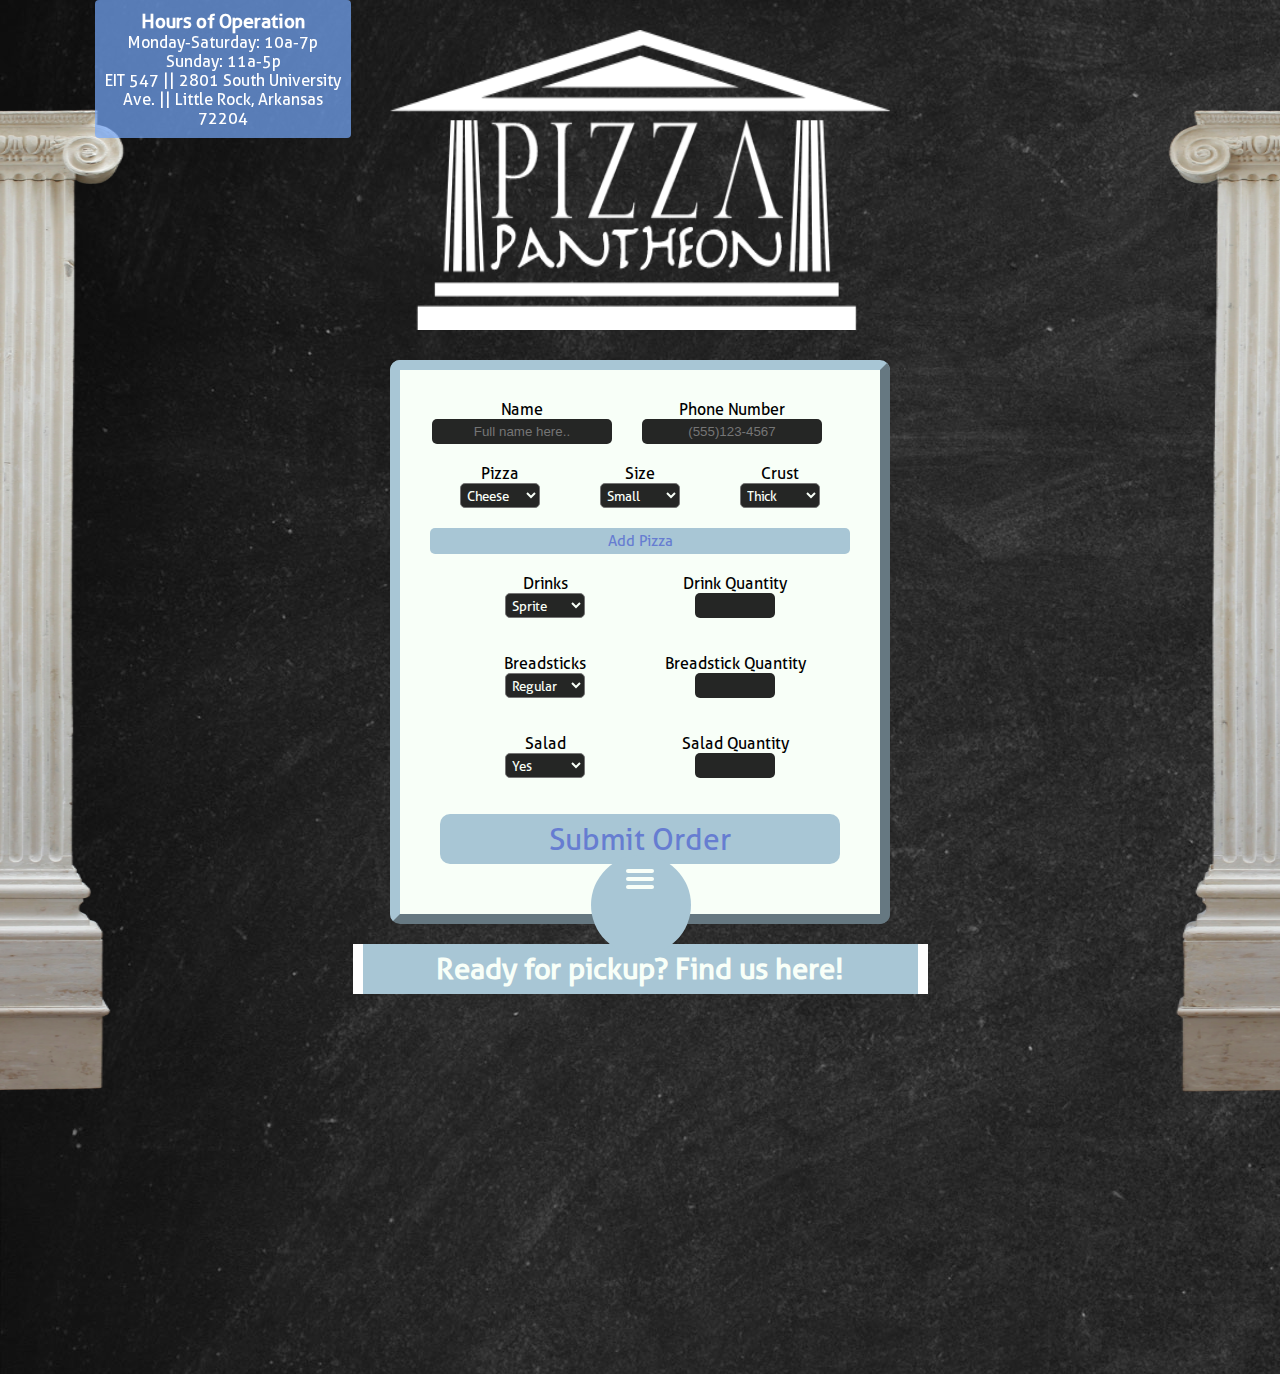
<file: Pizza_Pantheon/Pizza_Pantheon/index.html>
<!DOCTYPE html>
<html>
  <head>
    <meta charset="UTF-8">
  <meta name="viewport" content="width=device-width,initial-scale=1">
  
    <title>Pizza Pantheon | Welcome </title>
    
  <meta name="author" content="Seth, Willow, Matt, Richie">
  <meta name="description" content="description">
  <meta name="keywords" content="pizza">
  <link rel="shortcut icon" href="favicon.ico" type="image/vnd.microsoft.icon"> <!--URL Favicon-->
  <link rel="stylesheet" href="assets/css/style.css">
  <!--Google Analytics-->

  <script type="text/javascript">
  

   var _gaq = _gaq || [];
   _gaq.push(['_setAccount', 'UA-XXXXXXXX-Y']);
   _gaq.push(['_trackPageview']);
   (function()
   {
    var ga = document.createElement('script'); ga.type = 'text/javascript'; ga.async = true;
    ga.src = ('https:' == document.location.protocol ? 'https://ssl' : 'http://www') + '.google-analytics.com/ga.js';
    var s = document.getElementsByTagName('script')[0]; s.parentNode.insertBefore(ga, s);
   })();
  </script>
  <!--password:array-->
  
  </head>
  
  <img id="column_L" src="assets/img/single_column.png" alt="Greek column">
  <img id="column_R" src="assets/img/single_column.png" alt="Greek column">
  
  
  <body>
        <div class="container">
  <img id="pantheon" src="./assets/img/Pizza_Pantheon_WHITE.png" alt="Pizza Pantheon logo white" width="100" height="150">
  
 <div class="page__demo">
    
    <div class="page__container">
      <span class="page__name"></span>
      <span class="page__hint">
       
      </span>

    </div>
  </div>
<header class="header">
  <div class="hamburger">
    <button class="button hamburger__button js-menu__toggle">
      <span class="hamburger__label">Open menu</span>
    </button>
  </div>
  <nav class="menu">
    <ul class="list menu__list">
    
      <li class="menu__logo">
        <img id="menu__logo" src="./assets/img/Pizza_Pantheon_WHITE.png" alt="Pizza Pantheon logo white" width="100" height="150">
      </li>
      <li class="menu__group">
        <a href="about.html" class="link menu__link">About</a>
      </li>
      <li class="menu__group">
        <a href="menu.html" class="link menu__link">Menu</a>
      </li>
      <li class="menu__group">
        <a href="index.php" class="link menu__link">Order Now</a>
    <div class="menu_blackout"></div>
    <div id="div_bar">
    </div>

    </ul>
    
    <img class="nav_background" src="./assets/img/oven1.jpeg" alt="Oven interior with pizzas and fire">
    
  </nav>
</header>
<div class="hours">
  <h3>Hours of Operation</h3>
  <p>Monday-Saturday: 10a-7p<br>
  Sunday: 11a-5p<br>
  <p>EIT 547 ||
2801 South University Ave. ||
Little Rock, Arkansas 72204
  </p>
</div>
  <form id="pizza-form">
    
    <div class="form-item">
    <div>
     <label for="customer_name">Name</label>
   <input type="text" name="customer_name" id="customer_name"  placeholder="Full name here.." />
    </div>
    
   <div>
   <label for="customer_phone">Phone Number</label>
    <input type="text" name="customer_phone" id="phone" placeholder="(555)123-4567">
    </div>
    </div>
    
     <div class="pizza-select">
       
<div class="pizza_and_flavor">
<label id="label" for="pizza_type">Pizza</label>
<br>
<select class="pizza_choices" name="pizza_type">
  <option value="cheese">Cheese</option>
  <option value="pepperoni">Pepperoni</option>
  <option value="hawaiian">Hawaiian</option>
  <option value="supreme">Supreme</option>
  <option value="the hog">The Hog</option>
    <option value="veggie">Veggie</option>
</select>
</div>

<div class="size">
  <label id="label" for="pizza_size">Size</label>
  <br>
<select class="pizza_choices" name="pizza_size" id="size">
  <option value="small">Small</option>
  <option value="medium">Medium</option>
  <option value="large">Large</option>
</select>
</div>

<div class="crust">
 <label id="label" for="crust_options">Crust</label>
 <br>
<select class="pizza_choices" name="crust_options">
  <option value="thick">Thick</option>
  <option value="thin">Thin</option>
 </select>
</div>
</div>

 
<button id="add-pizza">Add Pizza</button>

<div id="drink_flex">
<div class="drink_and_option">
 <label for="drink_type">Drinks</label>
 <br>
<select id="drink" name="drink_type">
  <option value="sprite">Sprite</option>
  <option value="coke">Coke</option>
  <option value="diet coke">Diet Coke</option>
  <option value="dr.pepper">Dr.Pepper</option>
   <option value="iced tea">Iced Tea</option>
   <option value="none">None</option>
</select>
</div>

<div class="drink_and_quantity">
<label for="drink_quantity">Drink Quantity</label>
<br>
  <input type="number" id="drink-quantity" name="drink_quantity" min="1" max="10" step="1">
</div>
</div>

<div id="breadstick_flex">
<div class="bread_and_type">
  <label for="breadstick_type">Breadsticks</label>
  <br>
<select id="breadstick" name="breadstick_type">
  <option value="regular">Regular</option>
  <option value="stuffed">Stuffed</option>
  <option value="none">None</option>
 </select>
 </div>
 
 <div class="sticks_and_quantity">
<label for="breadstick_quantity" id="breadstick_quantity">Breadstick Quantity</label>
<br>
  <input type="number" id="bread" name="breadstick_quantity" min="1" max="10" step="1">
  </div>
</div>

<div id="salad_flex">
<div class="salad_YesNo">
 <label for="salad">Salad</label>
 <br>
<select id="salad-quantity" name="salad">
  <option value="yes">Yes</option>
  <option value="no">No</option>
</select>
</div>

<div class="salad_and_quantity">
<label for="salad_quantity">Salad Quantity</label>
<br>
  <input id="salad_input" type="number" name="salad_quantity" min="1" max="10" step="1">
</div>
  
    </div>

          <div class="submit_order"><input type="submit" value="Submit Order" id="pizza-order"></div>   

  </form>
  
  <!--Autorun JS-->

  <script type="text/javascript" src="assets/js/main.js"></script>
  
    <div id="find_us">
    <h3>Ready for pickup? Find us here!</h3>
    </div>
    
<div id="map">
<iframe
  width="675"
  height="300"
  frameborder="0" style="border:0"
  src="https://www.google.com/maps/embed/v1/place?key=AIzaSyB12qnWDVMOT1d1Yp1ywSr8sUo-2WYirt4
    &q=Donaghey+College+of+Engineering+and+Information+Technology" allowfullscreen>
</iframe>
</div>
</div>
<div id="modal">
  <div class="modalBody">
    <span  class="close">&times;</span>
  <p>Thank you for ordering from Pizza Pantheon!
  <br>We'll notify you via text as soon as your order is ready. </p>  
    
  </div>
  </div>




<!--AIzaSyB12qnWDVMOT1d1Yp1ywSr8sUo-2WYirt4-->
<!--Google Map API key-->
  <script>
    (function(){
  'use strict';

  class Menu {
    constructor(settings) {
      this.nodeMenu = settings.nodeMenu;
      settings.nodeMenuButton.addEventListener('click', this.toggle.bind(this));
    }

    toggle() {
      return this.nodeMenu.classList.toggle('js-menu_activated');
    }
  }

  let nodeMenu = document.querySelector('body');
  
  new Menu({
    nodeMenu: nodeMenu,
    nodeMenuButton: nodeMenu.querySelector('.js-menu__toggle')
  });
})();
  </script>

  
  </body>

</html>
</file>
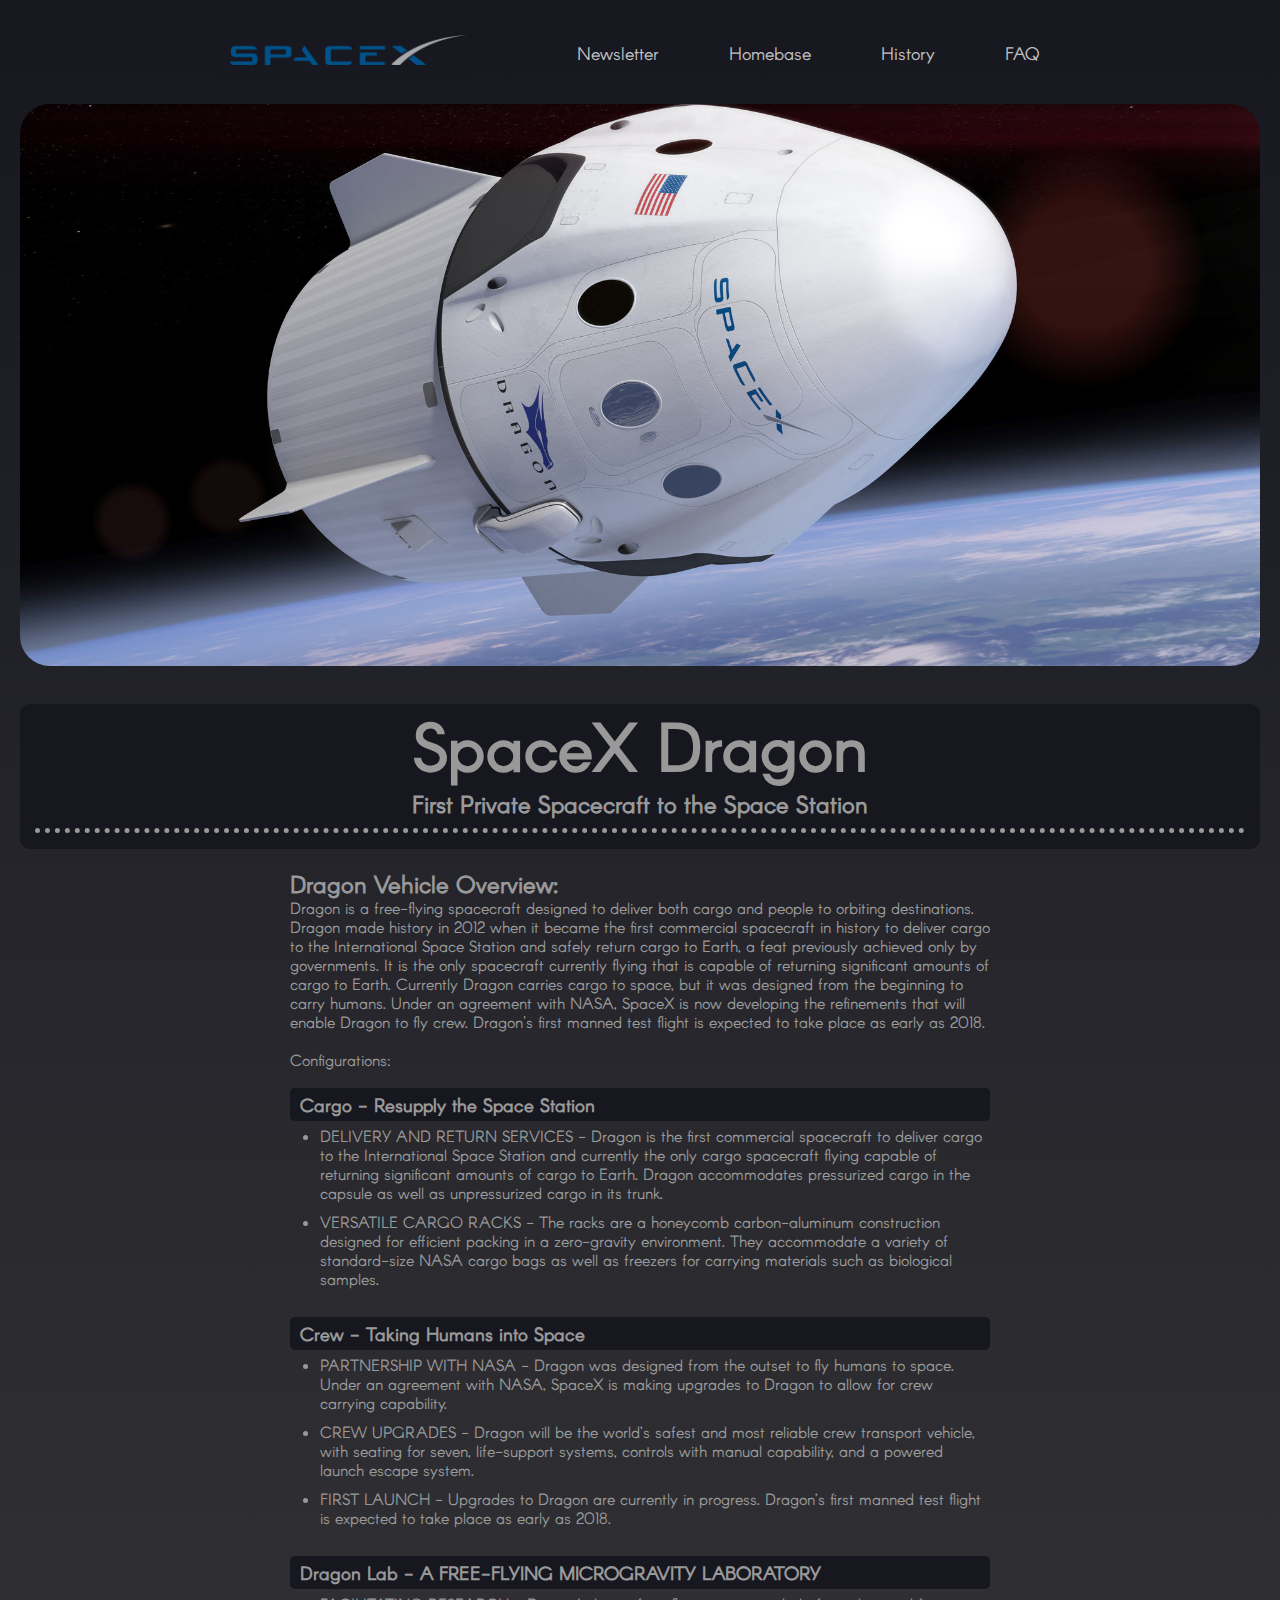
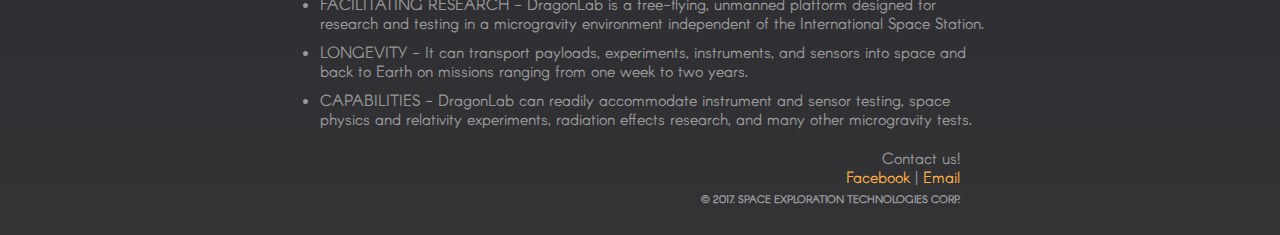
<file: SpaceX Dragon/SpaceX Dragon/assets/index.html>
<!doctype html>
<head>

  <meta charset="UTF-8" />
  <title>SpaceX Dragon</title>
   
  <link rel="stylesheet" type="text/css" href="../assets/css/style.css"/>
  
  <meta name="viewport" content="width=device-width, initial-scale=1.0">
  <meta name="keywords" content="SpaceX, Space, Dragon"/>
  <meta name="description" content="Official website of the SpaceX Dragon" />
  <meta name="author" content="Seth Smith"/>
  <meta name="robots" content="noindex"/>

</head>
<body>
<div id="container">
  <main class="container">
 
  <a href="index.html">
    <img src="../assets/img/SpaceX/SpaceX-Logo.png" title="SpaceX Home Page" alt="SpaceX Logo">
  </a>
  
  <div id=navigation>
  <ul>
   <li><a href="faq.html" title="Frequently Asked Questions">FAQ</a></li>
   <li><a href="history.html" title="Project History">History</a></li>
   <li><a href="index.html" title="SpaceX Home Page">Homebase</a></li>
   <li><a href="contact.html" title="Sign up for our newsletter!">Newsletter</a><li>
  </ul>
 
  </div>
  
  <div id="main_image">
  <img src="../assets/img/SpaceX/dragoncrew.8k.jpg" alt="SpaceX Dragon shuttle">
  </div>
  
    <header class="primary">
      <h1>SpaceX Dragon</h1>
    
      <h2 id="main-heading">First Private Spacecraft to the Space Station</h2>
      <!--(Primary Content Heading)-->
    </header> <!--header-->
<div id="content-margin">
<p>
<h2>Dragon Vehicle Overview:</h2>
</p>

<p>
Dragon is a free-flying spacecraft designed to deliver both cargo and people to orbiting destinations. 
Dragon made history in 2012 when it became the first commercial spacecraft in history to deliver cargo to the International Space Station and safely return cargo to Earth, a feat previously achieved only by governments. 
It is the only spacecraft currently flying that is capable of returning significant amounts of cargo to Earth. 
Currently Dragon carries cargo to space, but it was designed from the beginning to carry humans. Under an agreement with NASA, SpaceX is now developing the refinements that will enable Dragon to fly crew. 
Dragon's first manned test flight is expected to take place as early as 2018.
</p>

<br>
<p>Configurations:</p>

<br><p><h3>Cargo - Resupply the Space Station</h3></p>

<p><ul>
<li>DELIVERY AND RETURN SERVICES - Dragon is the first commercial spacecraft to deliver cargo to the International Space Station and currently the only cargo spacecraft flying capable of returning significant amounts of cargo to Earth. 
Dragon accommodates pressurized cargo in the capsule as well as unpressurized cargo in its trunk.</li>
<li>VERSATILE CARGO RACKS - The racks are a honeycomb carbon-aluminum construction designed for efficient packing in a zero-gravity environment. 
They accommodate a variety of standard-size NASA cargo bags as well as freezers for carrying materials such as biological samples.</li>
</ul></p>

<br><p><h3>Crew - Taking Humans into Space</h3></p>

<p><ul>
<li>PARTNERSHIP WITH NASA - Dragon was designed from the outset to fly humans to space. 
Under an agreement with NASA, SpaceX is making upgrades to Dragon to allow for crew carrying capability.</li>
<li>CREW UPGRADES - Dragon will be the world’s safest and most reliable crew transport vehicle, with seating for seven, life-support systems, controls with manual capability, and a powered launch escape system.</li>
<li>FIRST LAUNCH - Upgrades to Dragon are currently in progress. Dragon’s first manned test flight is expected to take place as early as 2018.</li>
</ul></p>

<br><p><h3>Dragon Lab - A FREE-FLYING MICROGRAVITY LABORATORY</h3>

<ul>
<li>FACILITATING RESEARCH - DragonLab is a free-flying, unmanned platform designed for research and testing in a microgravity environment independent of the International Space Station.</li>
<li>LONGEVITY - It can transport payloads, experiments, instruments, and sensors into space and back to Earth on missions ranging from one week to two years.</li>
<li>CAPABILITIES - DragonLab can readily accommodate instrument and sensor testing, space physics and relativity experiments, radiation effects research, and many other microgravity tests.</li>
</ul></p>
    
    <footer class="secondary">
      
 <div id="contact">    
 <p>Contact us!</p>
 <p><a href="https://www.facebook.com/SpaceX">Facebook</a> | <a href="mailto:sasmith11@ualr.edu">Email</a>
 </div> <!--contact-->
 
 </p><h6>&copy; 2017. SPACE EXPLORATION TECHNOLOGIES CORP. </h6></p>
 
    </footer><!--footer.tertiary-->
  </main>
  </div> <!--content-margin-->
  </div> <!--container-->
</body>
</html>
</file>
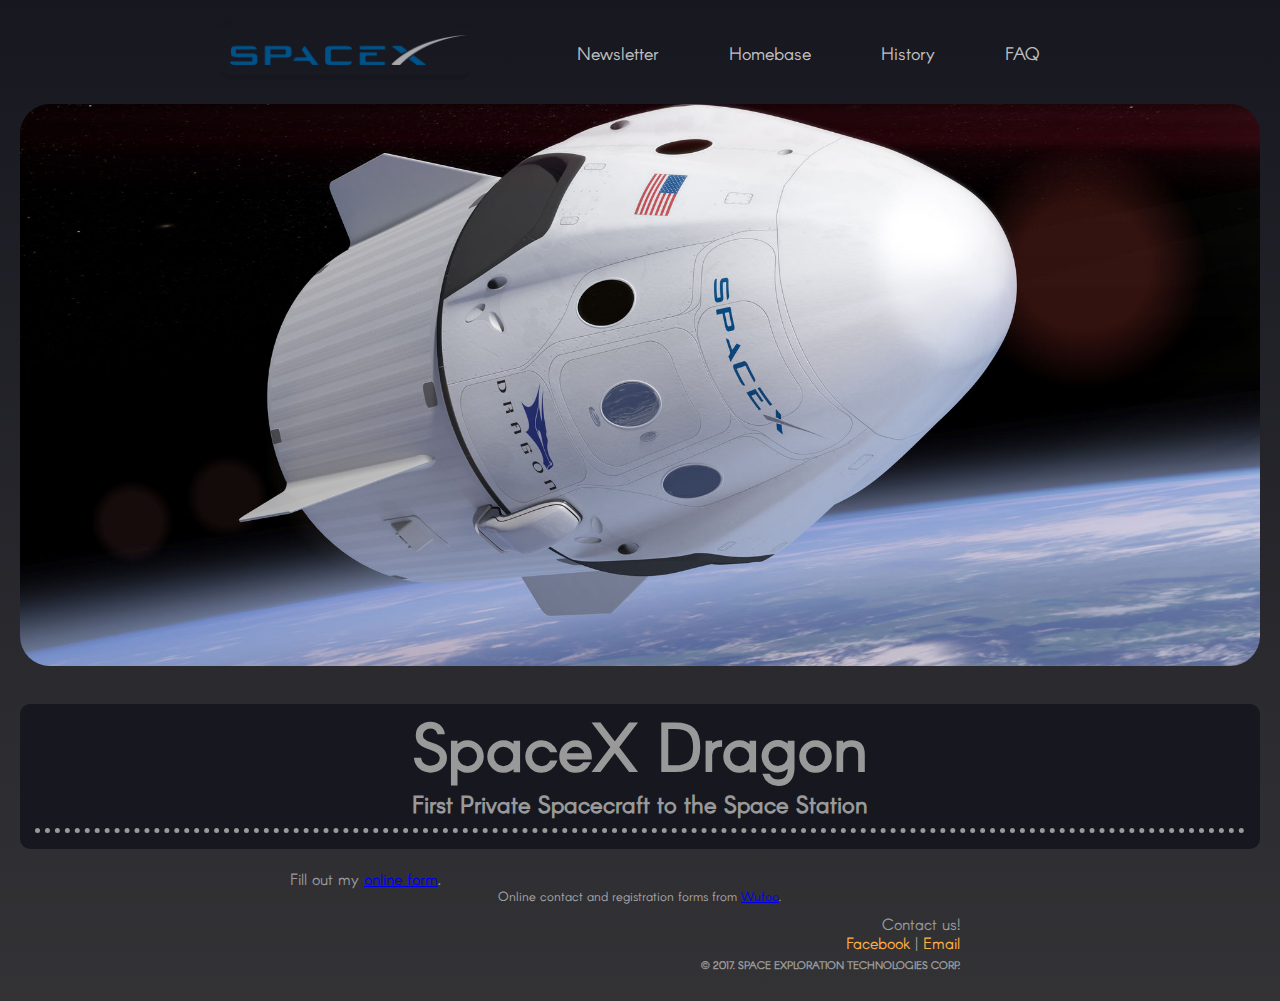
<file: SpaceX Dragon/SpaceX Dragon/assets/contact.html>
<!doctype html>
<head>

  <meta charset="UTF-8" />
  <title>SpaceX Notifications</title>
   
  <link rel="stylesheet" type="text/css" href="../assets/css/style.css"/>
  
  <meta name="viewport" content="width=device-width, initial-scale=1.0">
  <meta name="keywords" content="SpaceX, Space, Dragon"/>
  <meta name="description" content="Official website of the SpaceX Dragon" />
  <meta name="author" content="Seth Smith" />
  <meta name="robots" content="noindex"/>

</head>
<body>
<div id="container">
  <main class="container">
 
  <a href="index.html">
    <img src="../assets/img/SpaceX/SpaceX-Logo.png" title="SpaceX Home Page" alt="SpaceX Logo">
  </a>
  
  <div id=navigation>
  <ul>
   <li><a href="faq.html" title="Frequently Asked Questions">FAQ</a></li>
   <li><a href="history.html" title="Project History">History</a></li>
   <li><a href="index.html" title="SpaceX Home Page">Homebase</a></li>
   <li><a href="contact.html" title="Sign up for our newsletter!">Newsletter</a><li>
  </ul>
 
  </div>
  
  <div id="main_image">
  <img src="../assets/img/SpaceX/dragoncrew.8k.jpg" alt="SpaceX Dragon shuttle">
  </div>
  
    <header class="primary">
      <h1>SpaceX Dragon</h1>
    
      <h2 id="main-heading">First Private Spacecraft to the Space Station</h2>
      <!--(Primary Content Heading)-->
    </header> <!--header-->
<div id="content-margin">

<div id="wufoo-z1mf2ylx1mp8qoe">
Fill out my <a href="https://smythology.wufoo.com/forms/z1mf2ylx1mp8qoe">online form</a>.
</div>
<div id="wuf-adv" style="font-family:inherit;font-size: small;color:#a7a7a7;text-align:center;display:block;">Online contact and registration forms from <a href="http://www.wufoo.com">Wufoo</a>.</div>
<script type="text/javascript">var z1mf2ylx1mp8qoe;(function(d, t) {
var s = d.createElement(t), options = {
'userName':'smythology',
'formHash':'z1mf2ylx1mp8qoe',
'autoResize':true,
'height':'605',
'async':true,
'host':'wufoo.com',
'header':'show',
'ssl':true};
s.src = ('https:' == d.location.protocol ? 'https://' : 'http://') + 'www.wufoo.com/scripts/embed/form.js';
s.onload = s.onreadystatechange = function() {
var rs = this.readyState; if (rs) if (rs != 'complete') if (rs != 'loaded') return;
try { z1mf2ylx1mp8qoe = new WufooForm();z1mf2ylx1mp8qoe.initialize(options);z1mf2ylx1mp8qoe.display(); } catch (e) {}};
var scr = d.getElementsByTagName(t)[0], par = scr.parentNode; par.insertBefore(s, scr);
})(document, 'script');</script>

    
    <footer class="secondary">
      
 <div id="contact">    
 <p>Contact us!</p>
 <p><a href="https://www.facebook.com/SpaceX">Facebook</a> | <a href="mailto:sasmith11@ualr.edu">Email</a>
 </div> <!--contact-->
 
 </p><h6>&copy; 2017. SPACE EXPLORATION TECHNOLOGIES CORP. </h6></p>
 
    </footer><!--footer.tertiary-->
  </main>
  </div> <!--content-margin-->
  </div> <!--container-->
</body>
</html>
</file>
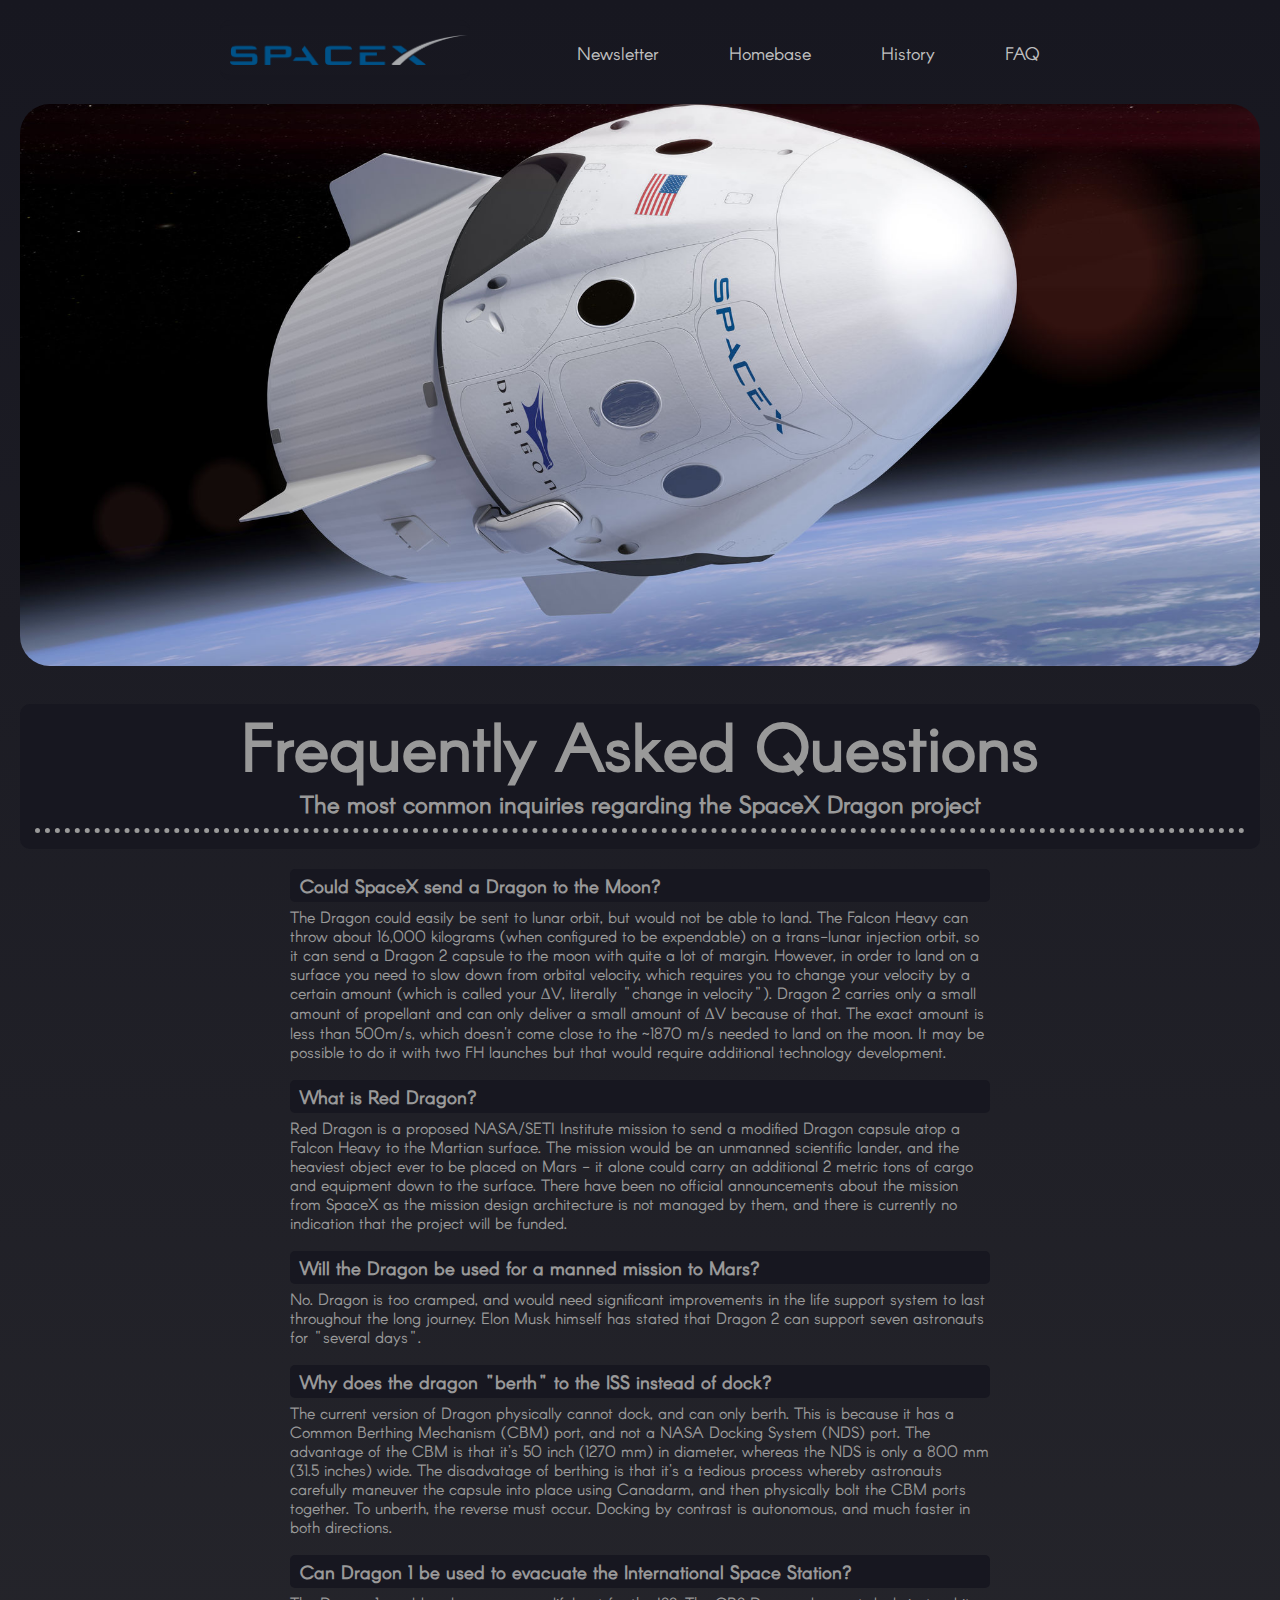
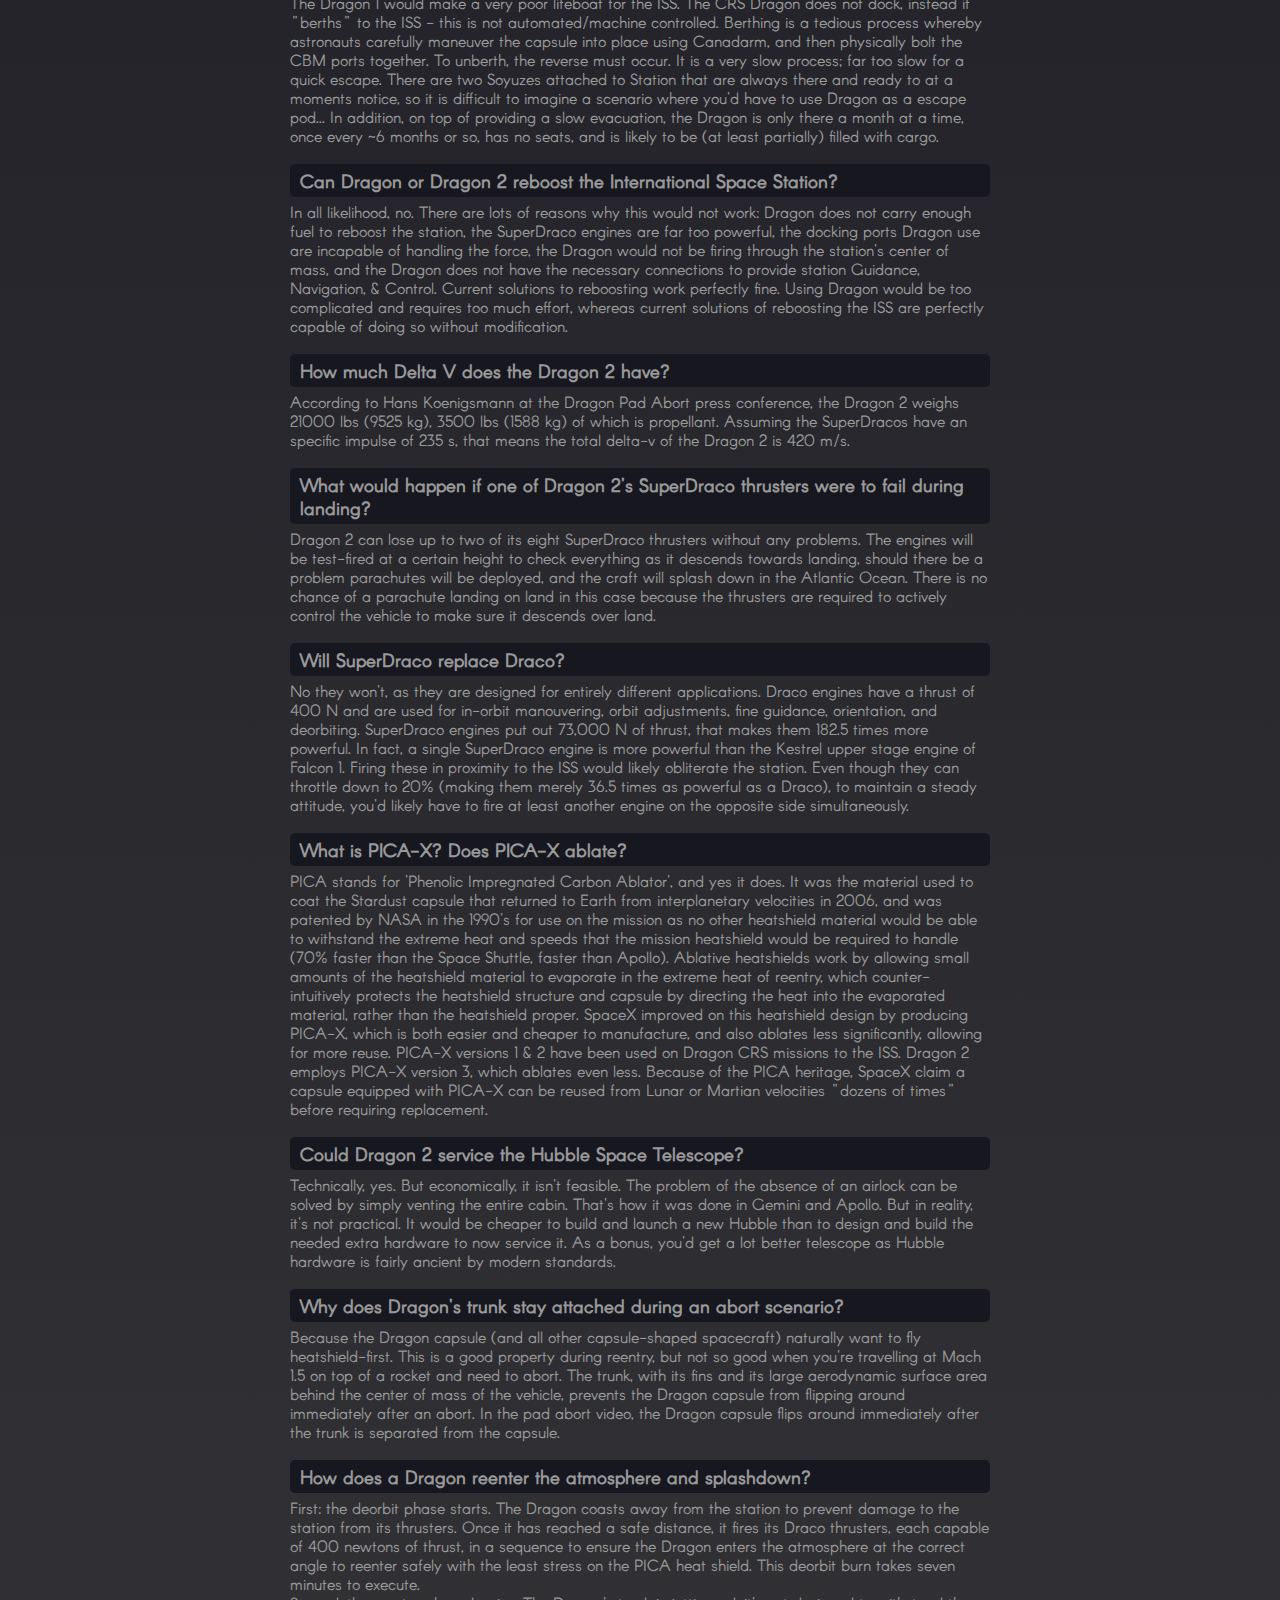
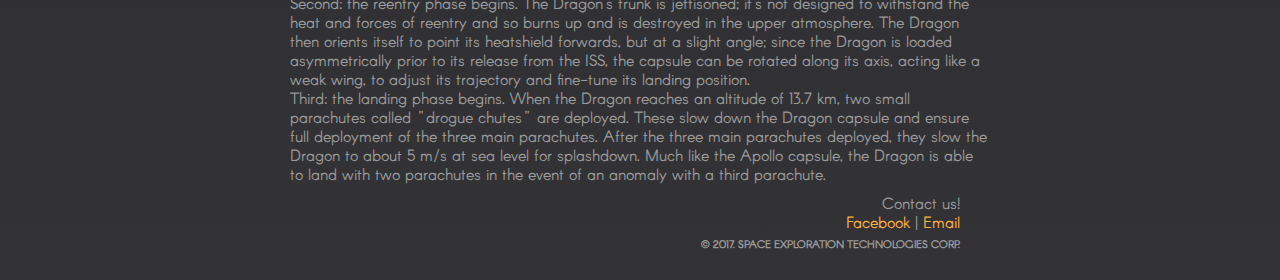
<file: SpaceX Dragon/SpaceX Dragon/assets/faq.html>
<!doctype html>
<head>

  <meta charset="UTF-8" />
  <title>SpaceX Dragon</title>
   
  <link rel="stylesheet" type="text/css" href="../assets/css/style.css"/>
  
  <meta name="viewport" content="width=device-width, initial-scale=1.0">
  <meta name="keywords" content="SpaceX, Space, Dragon"/>
  <meta name="description" content="Official website of the SpaceX Dragon" />
  <meta name="author" content="Seth Smith" />
  <meta name="robots" content="noindex"/>

</head>
<body>
<div id="container">
  <main class="container">
 
  <a href="index.html">
    <img src="../assets/img/SpaceX/SpaceX-Logo.png" title="SpaceX Home Page" alt="SpaceX Logo">
  </a>
  
  <div id=navigation>
  <ul>
   <li><a href="faq.html" title="Frequently Asked Questions">FAQ</a></li>
   <li><a href="history.html" title="Project History">History</a></li>
   <li><a href="index.html" title="SpaceX Home Page">Homebase</a></li>
   <li><a href="contact.html" title="Sign up for our newsletter!">Newsletter</a><li>

 </ul>
 
  </div>
  
  <div id="main_image">
  <img src="../assets/img/SpaceX/dragoncrew.8k.jpg" alt="SpaceX Dragon shuttle">
  </div>
  
    <header class="primary">
      <h1>Frequently Asked Questions</h1>
      <h2 id="main-heading">The most common inquiries regarding the SpaceX Dragon project </h2>
      <!--(Primary Content Heading)-->
    </header> <!--header-->
<div id="content-margin">

<p><h3>Could SpaceX send a Dragon to the Moon?</h3></p>
<p>
The Dragon could easily be sent to lunar orbit, but would not be able to land. The Falcon Heavy can throw about 16,000 kilograms (when configured to be expendable) on a trans-lunar injection orbit, so it can send a Dragon 2 capsule to the moon with quite a lot of margin. However, in order to land on a surface you need to slow down from orbital velocity, which requires you to change your velocity by a certain amount (which is called your ∆V, literally "change in velocity"). Dragon 2 carries only a small amount of propellant and can only deliver a small amount of ∆V because of that. The exact amount is less than 500m/s, which doesn't come close to the ~1870 m/s needed to land on the moon. It may be possible to do it with two FH launches but that would require additional technology development.
</p>
<br>
<p><h3>What is Red Dragon?</h3></p>
<p>
Red Dragon is a proposed NASA/SETI Institute mission to send a modified Dragon capsule atop a Falcon Heavy to the Martian surface. The mission would be an unmanned scientific lander, and the heaviest object ever to be placed on Mars - it alone could carry an additional 2 metric tons of cargo and equipment down to the surface. There have been no official announcements about the mission from SpaceX as the mission design architecture is not managed by them, and there is currently no indication that the project will be funded.
</p>
<br>
<p><h3>Will the Dragon be used for a manned mission to Mars?</h3></p>
<p>
No. Dragon is too cramped, and would need significant improvements in the life support system to last throughout the long journey. Elon Musk himself has stated that Dragon 2 can support seven astronauts for "several days".
</p>
<br>
<p><h3>Why does the dragon "berth" to the ISS instead of dock?</h3></p>
<p>
The current version of Dragon physically cannot dock, and can only berth. This is because it has a Common Berthing Mechanism (CBM) port, and not a NASA Docking System (NDS) port. The advantage of the CBM is that it's 50 inch (1270 mm) in diameter, whereas the NDS is only a 800 mm (31.5 inches) wide. The disadvatage of berthing is that it's a tedious process whereby astronauts carefully maneuver the capsule into place using Canadarm, and then physically bolt the CBM ports together. To unberth, the reverse must occur. Docking by contrast is autonomous, and much faster in both directions.
</p>
<br>
<p><h3>Can Dragon 1 be used to evacuate the International Space Station?</h3></p>
<p>
The Dragon 1 would make a very poor lifeboat for the ISS. The CRS Dragon does not dock, instead it "berths" to the ISS - this is not automated/machine controlled. Berthing is a tedious process whereby astronauts carefully maneuver the capsule into place using Canadarm, and then physically bolt the CBM ports together. To unberth, the reverse must occur. It is a very slow process; far too slow for a quick escape. There are two Soyuzes attached to Station that are always there and ready to at a moments notice, so it is difficult to imagine a scenario where you'd have to use Dragon as a escape pod... In addition, on top of providing a slow evacuation, the Dragon is only there a month at a time, once every ~6 months or so, has no seats, and is likely to be (at least partially) filled with cargo.
</p>
<br>
<p><h3>Can Dragon or Dragon 2 reboost the International Space Station?</h3><p>
<p>
In all likelihood, no. There are lots of reasons why this would not work: Dragon does not carry enough fuel to reboost the station, the SuperDraco engines are far too powerful, the docking ports Dragon use are incapable of handling the force, the Dragon would not be firing through the station's center of mass, and the Dragon does not have the necessary connections to provide station Guidance, Navigation, & Control. Current solutions to reboosting work perfectly fine. Using Dragon would be too complicated and requires too much effort, whereas current solutions of reboosting the ISS are perfectly capable of doing so without modification.
</p>
<br>
<p><h3>How much Delta V does the Dragon 2 have?</h3></p>
<p>
According to Hans Koenigsmann at the Dragon Pad Abort press conference, the Dragon 2 weighs 21000 lbs (9525 kg), 3500 lbs (1588 kg) of which is propellant. Assuming the SuperDracos have an specific impulse of 235 s, that means the total delta-v of the Dragon 2 is 420 m/s.
</p>
<br>
<p><h3>What would happen if one of Dragon 2's SuperDraco thrusters were to fail during landing?</h3></p>
<p>
Dragon 2 can lose up to two of its eight SuperDraco thrusters without any problems. The engines will be test-fired at a certain height to check everything as it descends towards landing, should there be a problem parachutes will be deployed, and the craft will splash down in the Atlantic Ocean. There is no chance of a parachute landing on land in this case because the thrusters are required to actively control the vehicle to make sure it descends over land.
</p>
<br>
<p><h3>Will SuperDraco replace Draco?</h3></p>
<p>
No they won't, as they are designed for entirely different applications. Draco engines have a thrust of 400 N and are used for in-orbit manouvering, orbit adjustments, fine guidance, orientation, and deorbiting. SuperDraco engines put out 73,000 N of thrust, that makes them 182.5 times more powerful. In fact, a single SuperDraco engine is more powerful than the Kestrel upper stage engine of Falcon 1. Firing these in proximity to the ISS would likely obliterate the station.
Even though they can throttle down to 20% (making them merely 36.5 times as powerful as a Draco), to maintain a steady attitude, you'd likely have to fire at least another engine on the opposite side simultaneously.
</p>
<br>
<p><h3>What is PICA-X? Does PICA-X ablate?</h3></p>
<p>
PICA stands for 'Phenolic Impregnated Carbon Ablator', and yes it does. It was the material used to coat the Stardust capsule that returned to Earth from interplanetary velocities in 2006, and was patented by NASA in the 1990's for use on the mission as no other heatshield material would be able to withstand the extreme heat and speeds that the mission heatshield would be required to handle (70% faster than the Space Shuttle, faster than Apollo). Ablative heatshields work by allowing small amounts of the heatshield material to evaporate in the extreme heat of reentry, which counter-intuitively protects the heatshield structure and capsule by directing the heat into the evaporated material, rather than the heatshield proper.
SpaceX improved on this heatshield design by producing PICA-X, which is both easier and cheaper to manufacture, and also ablates less significantly, allowing for more reuse. PICA-X versions 1 & 2 have been used on Dragon CRS missions to the ISS. Dragon 2 employs PICA-X version 3, which ablates even less. Because of the PICA heritage, SpaceX claim a capsule equipped with PICA-X can be reused from Lunar or Martian velocities "dozens of times" before requiring replacement.
</p>
<br>
<p><h3>Could Dragon 2 service the Hubble Space Telescope?</h3></p>
<p>
Technically, yes. But economically, it isn't feasible. The problem of the absence of an airlock can be solved by simply venting the entire cabin. That's how it was done in Gemini and Apollo. But in reality, it's not practical. It would be cheaper to build and launch a new Hubble than to design and build the needed extra hardware to now service it. As a bonus, you'd get a lot better telescope as Hubble hardware is fairly ancient by modern standards. 
</p>
<br>
<p><h3>Why does Dragon's trunk stay attached during an abort scenario?</h3></p>
<p>
Because the Dragon capsule (and all other capsule-shaped spacecraft) naturally want to fly heatshield-first. This is a good property during reentry, but not so good when you're travelling at Mach 1.5 on top of a rocket and need to abort. The trunk, with its fins and its large aerodynamic surface area behind the center of mass of the vehicle, prevents the Dragon capsule from flipping around immediately after an abort. In the pad abort video, the Dragon capsule flips around immediately after the trunk is separated from the capsule.
</p>
<br>
<p><h3>How does a Dragon reenter the atmosphere and splashdown?</h3></p>
<p>
First: the deorbit phase starts. The Dragon coasts away from the station to prevent damage to the station from its thrusters. Once it has reached a safe distance, it fires its Draco thrusters, each capable of 400 newtons of thrust, in a sequence to ensure the Dragon enters the atmosphere at the correct angle to reenter safely with the least stress on the PICA heat shield. This deorbit burn takes seven minutes to execute.
</p>
<p>
Second: the reentry phase begins. The Dragon's trunk is jettisoned; it's not designed to withstand the heat and forces of reentry and so burns up and is destroyed in the upper atmosphere. The Dragon then orients itself to point its heatshield forwards, but at a slight angle; since the Dragon is loaded asymmetrically prior to its release from the ISS, the capsule can be rotated along its axis, acting like a weak wing, to adjust its trajectory and fine-tune its landing position.
</p>
<p>
Third: the landing phase begins. When the Dragon reaches an altitude of 13.7 km, two small parachutes called "drogue chutes" are deployed. These slow down the Dragon capsule and ensure full deployment of the three main parachutes. After the three main parachutes deployed, they slow the Dragon to about 5 m/s at sea level for splashdown. Much like the Apollo capsule, the Dragon is able to land with two parachutes in the event of an anomaly with a third parachute.
</p>    
    
    <footer class="secondary">
      
 <div id="contact">    
 <p>Contact us!</p>
 <p><a href="https://www.facebook.com/SpaceX">Facebook</a> | <a href="mailto:sasmith11@ualr.edu">Email</a>
 </div> <!--contact-->
 
 </p><h6>&copy; 2017. SPACE EXPLORATION TECHNOLOGIES CORP. </h6></p>
 
    </footer><!--footer.tertiary-->
  </main>
  </div> <!--content-margin-->
  </div> <!--container-->
</body>
</html>
</file>
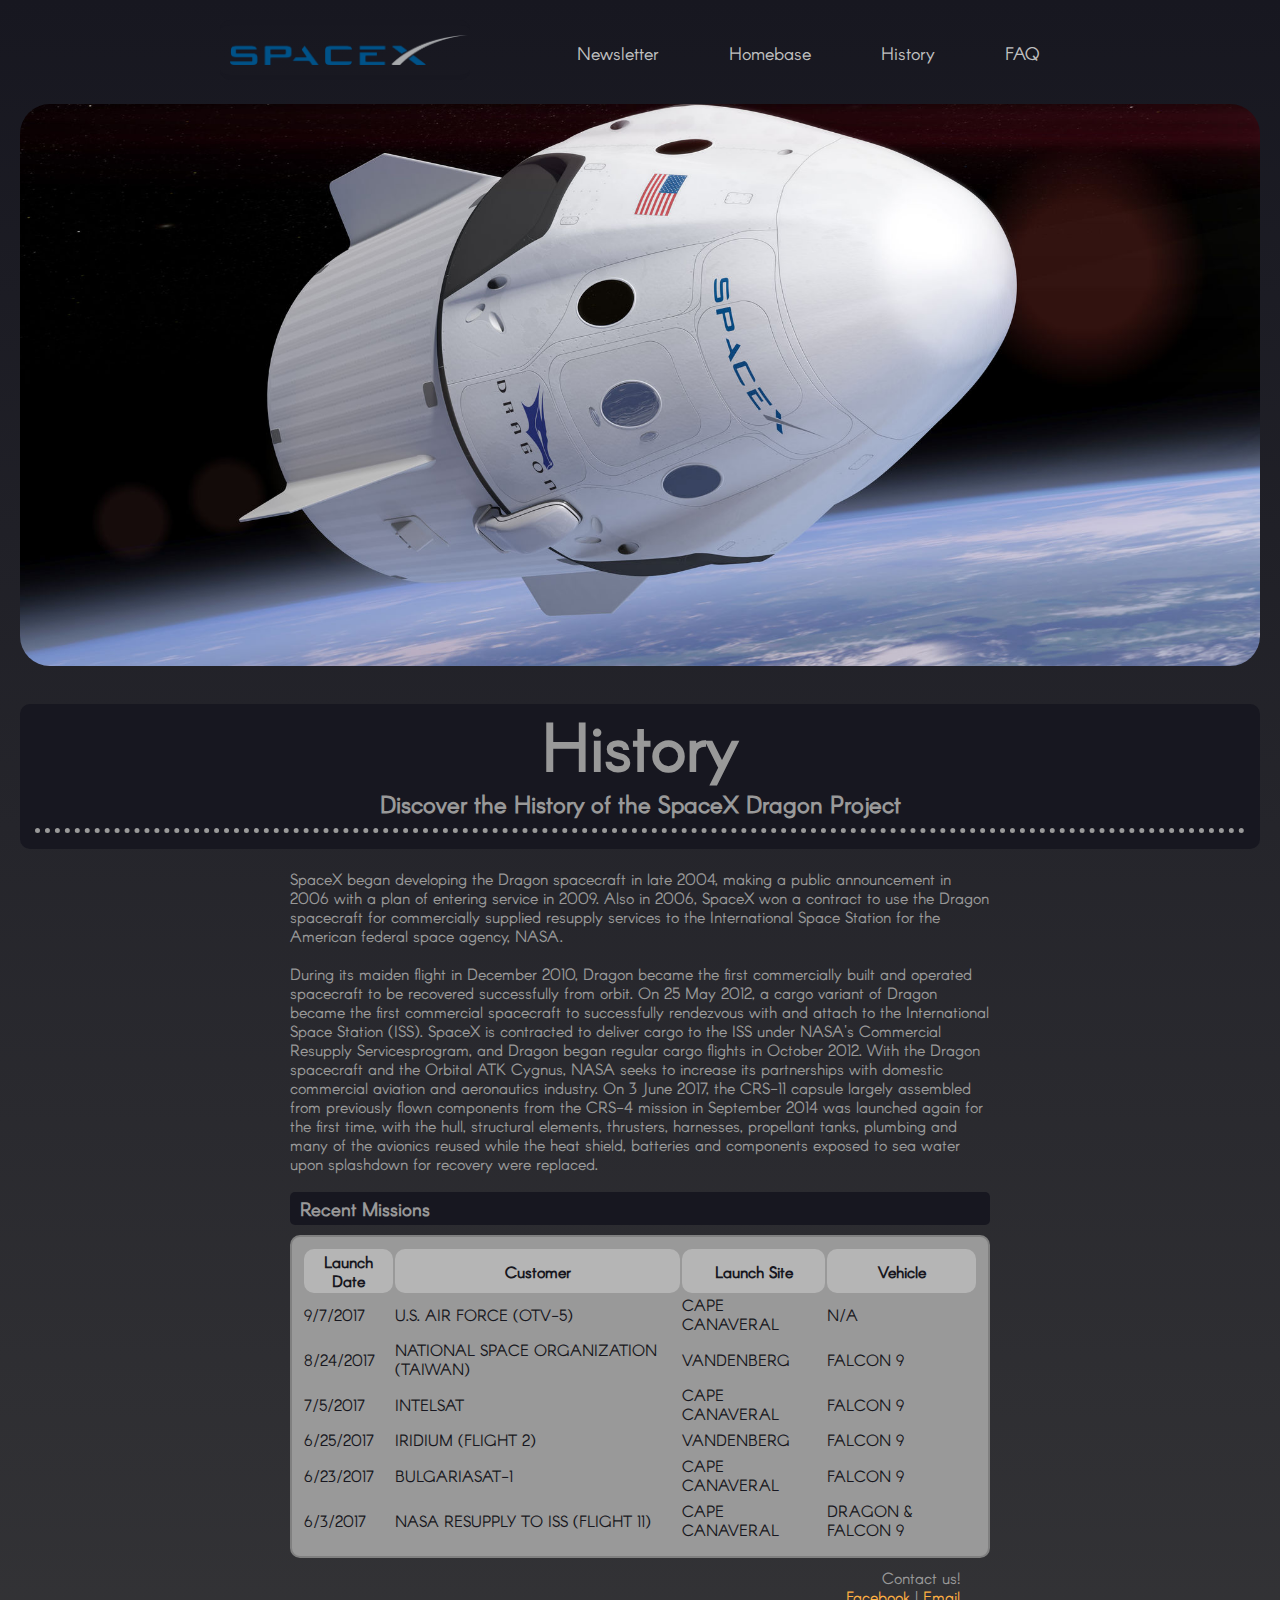
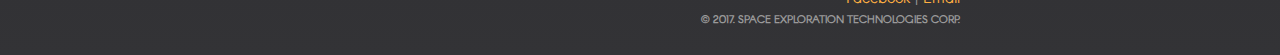
<file: SpaceX Dragon/SpaceX Dragon/assets/history.html>
<!DOCTYPE html>

<head>
  <meta charset="UTF-8" />
  <title>SpaceX Dragon</title>
   
  <link rel="stylesheet" type="text/css" href="../assets/css/style.css"/>
  
  <meta name="viewport" content="width=device-width, initial-scale=1.0">
  <meta name="keywords" content="SpaceX, Space, Dragon"/>
  <meta name="description" content="Official website of the SpaceX Dragon" />
  <meta name="author" content="Seth Smith" />
  <meta name="robots" content="noindex"/>

</head>
<body>
<div id="container">
  <main class="container">
 
  <a href="index.html">
    <img src="../assets/img/SpaceX/SpaceX-Logo.png" title="SpaceX Home Page" alt="SpaceX Logo">
  </a>
  
  <div id=navigation>
  <ul>
   <li><a href="faq.html" title="Frequently Asked Questions">FAQ</a></li>
   <li><a href="history.html" title="Project History">History</a></li>
   <li><a href="index.html" title="SpaceX Home Page">Homebase</a></li>
   <li><a href="contact.html" title="Sign up for our newsletter!">Newsletter</a><li>

 </ul>
 
  </div>
  
  <div id="main_image">
  <img src="../assets/img/SpaceX/dragoncrew.8k.jpg" alt="SpaceX Dragon shuttle">
  </div>
  
    <header class="primary">
      <h1>History</h1>
      <h2 id="main-heading">Discover the History of the SpaceX Dragon Project</h2>
    </header> <!--header-->
    
<div id="content-margin">
  
<p>
SpaceX began developing the Dragon spacecraft in late 2004, making a public announcement in 2006 with a plan of entering service in 2009. 
Also in 2006, SpaceX won a contract to use the Dragon spacecraft for commercially supplied resupply services to the International Space Station for the American federal space agency, NASA.
</p>

<br>

<p>During its maiden flight in December 2010, Dragon became the first commercially built and operated spacecraft to be recovered successfully from orbit. 
On 25 May 2012, a cargo variant of Dragon became the first commercial spacecraft to successfully rendezvous with and attach to the International Space Station (ISS). SpaceX is contracted to deliver cargo to the ISS under NASA's Commercial Resupply Servicesprogram, and Dragon began regular cargo flights in October 2012.  
With the Dragon spacecraft and the Orbital ATK Cygnus, NASA seeks to increase its partnerships with domestic commercial aviation and aeronautics industry. 
On 3 June 2017, the CRS-11 capsule largely assembled from previously flown components from the CRS-4 mission in September 2014 was launched again for the first time, with the hull, structural elements, thrusters, harnesses, propellant tanks, plumbing and many of the avionics reused while the heat shield, batteries and components exposed to sea water upon splashdown for recovery were replaced.
</p>
<br>
<p><h3>Recent Missions</h3></p>

<table>
<tr><th>Launch Date</th> <th>Customer</th> <th>Launch Site</th> <th>Vehicle</th>
<tr><td>9/7/2017</td><td>U.S. AIR FORCE (OTV-5)</td><td>CAPE CANAVERAL</td><td>N/A</td></tr>
<tr><td>8/24/2017</td><td>NATIONAL SPACE ORGANIZATION (TAIWAN)</td><td>VANDENBERG</td><td>FALCON 9</td>
<tr><td>7/5/2017</td><td>INTELSAT</td><td>CAPE CANAVERAL</td><td>FALCON 9</td></tr>
<tr><td>6/25/2017</td><td>IRIDIUM (FLIGHT 2)</td><td>VANDENBERG</td><td>FALCON 9</td></tr>
<tr><td>6/23/2017</td><td>BULGARIASAT-1</td><td>CAPE CANAVERAL</td><td>FALCON 9</td></tr>
<tr><td>6/3/2017</td><td>NASA RESUPPLY TO ISS (FLIGHT 11)</td><td>CAPE CANAVERAL</td><td>DRAGON & FALCON 9</td></tr>
</table>
    
    <footer class="secondary">
      
 <div id="contact">    
 <p>Contact us!</p>
 <p><a href="https://www.facebook.com/SpaceX">Facebook</a> | <a href="mailto:sasmith11@ualr.edu">Email</a>
 </div> <!--contact-->
 
 </p><h6>&copy; 2017. SPACE EXPLORATION TECHNOLOGIES CORP. </h6></p>
 
    </footer><!--footer.tertiary-->
  </main>
  </div> <!--content-margin-->
  </div> <!--container-->
</body>
</html>
</file>
<file: SpaceX Dragon/SpaceX Dragon/assets/css/style.css>
*, *:before, *:after {
    box-sizing: border-box;
    margin:0;
    padding:0;
}

@font-face{
    font-family:HiTech;
    src: url("../Font/Arcon-Regular.otf");
}

body a img{
    max-width:250px;
    float:left;
    padding-bottom:10px;
    padding-top:10px;
    padding-left:10px;
    padding-right:0px;
    border-radius:10px;
    border-bottom-style:solid;
    border-bottom-color:#171720;
    border-bottom-width:5px;
    border-top-style:solid;
    border-top-color:#171720;
    border-top-width:5px;
    margin-top:20px;
    margin-left:200px;
}

body a img:hover{
    border-bottom-style:solid;
    border-top-style:solid;
    border-color:#999999;
    border-top-width:5px;
    border-bottom-width:5px;
    transition-duration: 0.2s;
}

#navigation p{
    padding:10px;
    margin-top:10px;
}

#navigation a{
    font-family: HiTech;
    font-size:18px;
    color:silver;
    padding-top:5px;
    padding-bottom:5px;
    margin-right:10px;
    border-radius:10px;
    text-decoration:none;
}

#navigation{
    padding-top:12px;
    margin-right:180px;
    float:right;
}

#navigation li{
    margin-top:30px;
    margin-right:30px;
    padding-bottom:10px;
    list-style-type:none;
    float:right;
}

#navigation a:hover{
    border-bottom-style:solid;
    border-top-style:solid;
    border-color:#999999;
    border-top-width:5px;
    border-bottom-width:5px;
    transition-duration: 0.1s;
}

#main_image img{
    height:auto;
    margin-bottom:20px;
    margin-top:20px;
    max-width:100%;
    border-radius:30px;
    min-width:500px;
}

body{
    font-family:HiTech;
    color:#999999;
    margin-left:20px;
    margin-right:20px;
    background:linear-gradient(#171720,#333336);
    margin-bottom:20px;
}

body header{
    background-color:#171720;
    margin-top:15px;
    height:145px;
    border-radius:10px;
    overflow:hidden;
}

body .primary h1{
    text-align:center;
    font-size:50pt;
    color:#999999;
    padding-bottom:5px;
    border-bottom-width:2px;
    min-width:500px;
}

header h2{
    text-align:center;
    margin-bottom:40px;
    padding-bottom:10px;
    border-bottom-style:dotted;
    border-width:5px;
    margin-left:15px;
    margin-right:15px;
    overflow:hidden;
    min-width:500px;
}

body .secondary{
    float:right;
    margin-top:10px;
    margin-right:30px;
    margin-bottom:30px;
    text-align:right;
}

body #content-margin{
    margin-top:20px;
    width:700px;
    margin-right:auto;
    margin-left:auto;
    left:315px;
}

body #contact{
    margin-bottom:5.5px;
}

body #contact a:link{
    color:#FFAF42;
    text-decoration:none;
}

body #contact a:visited{
    color:#FFAF42;
}

body #contact a:hover{
    color:#F4E21B;
}

body li{
    margin-bottom:10px;
    margin-left:30px;
}

body h3{
    margin-bottom:5px;
    background-color:#171720;
    border-radius:5px;
    padding-left:10px;
    padding-top:5px;
    padding-bottom:5px;
}

table{
    margin-top:10px;
    background-color:#999999;
    color:#171720;
    border-style:solid;
    border-width:2px;
    padding:10px;
    border-radius:10px;
    max-width:100%;
    max-height:100%;
}

table th{
    background-color:#B5B5B5;
    padding:3px;
    border-radius:10px;
}

table td{
    padding-right:10px;
    padding-bottom:5px;
}
</file>
<file: Pizza_Pantheon/Pizza_Pantheon/assets/css/style.css>
/* Universal Reset */
 *, *:before, *:after {
    box-sizing: border-box;
    margin:0;
    padding:0;
}

@font-face{
  font-family:Regular;
  src: url("../font/Aller_Rg.ttf");
}

body{
    background-image: url(../img/chalkboard.jpg);
    background-repeat:no-repeat;
    background-attachment:fixed;
    background-position:cover;
    color:white;
    font-family: 'Arial',san-serif;
    padding-top:30px;
    padding-bottom:30px;
}

#column_L{
  width:20%;
  height:1000px;
  position:fixed;
  right:90%;
  bottom:-200px;
}

#column_R{
  width:20%;
  height:1000px;
  position:fixed;
  left:91%;
  bottom:-200px;
}

#pantheon{
    max-width:500px;
    margin-left:auto;
    margin-right:auto;
    display:block;
}

#remove-pizza{cursor: pointer;}

.img-responsive{width:100%;height: auto;}
.container-flex{width:80%;margin: auto;display:flex;justify-content:space-around;flex-direction:column;}
.container{width:100%;margin:auto;overflow:hidden;}

#find_us{
color:#F8FFF8;
background:#A8C6D5;
font-size:25px;
margin-bottom:20px;
text-align:center;
width:575px;
border-left:white 10px solid;
border-right:white 10px solid;
margin-left:auto;
margin-right:auto;
padding:7px 0px 7px 0px;
font-family:Regular;
}

iframe{
    margin-left:auto;
    margin-right:auto;
    display:block;
    margin-bottom:30px;
}

/*Form style start*/

form{
width:95%;
height:100%;
max-width:500px;
margin-left:auto;
margin-right:auto;
padding:30px 30px 30px 30px;
border:#A8C6D5 10px outset;
border-radius:10px;
color:black;
background-color:#F8FFF8;
margin-bottom:20px;
font-family:Regular;
}

form input{
 padding:5px;
 width:180px;
 text-align:center;
 border-radius:5px;
 border:none;
 margin-bottom:20px;
 background-color:#252625;
 color:#F8FFF8;
}

form select{
    border-radius:5px;
    width:80px;
    height:25px;
    background-color:#252625;
    color:#F8FFF8;
    padding:2px;
    font-family:Regular;
}

.pizza-select{
  display:flex;
}

.form-item{
    display:flex;
    text-align:center;
}

.pizza_and_flavor{
  text-align:center;
  width:80px;
  margin-right:auto;
  margin-left:auto
}

.size{
  text-align:center;
  width:80px;
  margin-right:auto;
  margin-left:auto
}

.crust{
  text-align:center;
  width:80px;
  margin-right:auto;
  margin-left:auto
}

.drink_and_option{
  width:150px;
  height:40px;
  text-align:center;
  margin-right:auto;
  margin-left:40px;
}

.drink_and_quantity{
  width:150px;
  height:40px;
  text-align:center;
  margin-right:40px;
  margin-left:auto;
}

.drink_and_quantity input{
  width:80px;
  height:25px;
  margin-right:auto;
  margin-left:auto;
}

.bread_and_type{
  width:150px;
  height:40px;
  text-align:center;
  margin-left:40px;
}

.sticks_and_quantity{
  position:relative;
  text-align:center;
  width:150px;
  height:40px;
  margin-left:auto;
  margin-right:40px
}

.salad_YesNo{
  width:150px;
  height:40px;
  text-align:center;
  margin-left:40px;
  margin-right:auto;
}

.salad_and_quantity{
  text-align:center;
  width:150px;
  height:40px;
  margin-left:auto;
  margin-right:40px;
}

#bread{
  width:80px;
  height:25px;
  margin-right:auto;
  margin-left:auto;
}

#drink_flex{
  display:flex;
  margin-bottom:40px;
}

#breadstick_flex{
  display:flex;
  margin-bottom:40px;
}

#salad_flex{
  display:flex;
  margin-bottom:40px;
}

#salad_input{
  width:80px;
  height:25px;
  margin-right:auto;
  margin-left:auto;
}

form span{
padding:4px 0px 4px 0px;
font-size:15px;
color:#C05F97;
width:100%;
text-align:center;
background-color:#F0AAE7;
display:inline-block;
margin-bottom:40px;
border-radius:5px;
font-family:Regular;
}

form span:hover{
    color:#F8FFF8;
    background-color:#C05F97;
    transition-delay: 0.15s;
    transition-duration: 0.5s;
}

#add-pizza{
color:#667DD1;
background:#A8C6D5;
text-align:center;
font-size:15px;
width:100%;
margin-left:auto;
margin-top:20px;
margin-bottom:20px;
border-radius:5px;
margin-right:auto;
padding:4px 0px 4px 0px;
font-family:Regular;
}

#add-pizza:hover{
    color:#F8FFF8;
    background-color:#667DD1;
    transition-delay: 0.15s;
    transition-duration: 0.5s;
}

.add_remove{
    margin-top:10px
}

#additional{
 display:block;
 margin-bottom:20px;
 margin-left:auto;
 margin-right:auto;
 text-align:center;
}

#additional textarea{
    margin-top:10px;
}

#pizza-order{
    height:50px;
    width:400px;
    color:#667DD1;
    background:#A8C6D5;
    font-size:30px;
    border-radius:10px;
    display:inline-block;
    font-family:Regular;
}

#pizza-order:hover{
    color:#F8FFF8;
    background-color:#667DD1;
    transition-delay: 0.15s;
    transition-duration: 0.5s;
}

.submit_order{
 text-align:center;
}

img{width: 100%;
    height:300px;}
.menu-item{margin:auto;height:200px;position: relative;width:95%;overflow: hidden;padding-top:1em;}
.menu-item img,.menu-item button {height:200px;width:100%; }
.menu-item p,.box-1 p,.box-1 ul{background-color:rgba(168, 198, 213,.7);color:black;position: absolute;bottom: 0px;text-align:left;padding:.7em;width:100%;}
.menu-btn button{padding:1em;width:100%;}
.menu-btn{margin-bottom:1em;width:100%;max-height:100px;}
.menu-item button{font-size:20px;height:100px;border-radius: 4px; }

/*Form style end*/

@media only screen and (min-width: 768px){
    
    .container-flex{display:flex;flex-direction:row;
    flex-wrap: wrap;
    justify-content: space-evenly;
    align-items:flex-start;}
        .menu-item{width:32%;padding:.4em;margin-bottom:1em;}
        .menu-item p{width:96.5%;}
.menu-btn{width:10%;height:100px;}
.menu-btn button{height:80px;}
}
@media only screen  and (min-width:500px)and (max-width:768px){
    .menu-item{width:47%;padding:.4em;}
    .container-flex{flex-direction:row;flex-wrap:wrap;justify-content:space-evenly;}
    
    
}
  
    
button{
  border: none;
  padding: 0px;
  background:#A8C6D5;
  font-family: inherit;
  
}

.button{
  cursor: pointer;
  color: var(--colorWhite);
}

a{
  display:inline-block;
  text-decoration: none;
}

.link{
  color: inherit;
}

.list{
  padding-left: 20px;
  margin-top: 15px;
  margin-bottom: 15px;
  list-style: none;
}

/* About page */

.about-img{background-image:url(../img/oven2.jpeg);
height:500px;
width:100%;
margin-left:auto;
margin-right:auto;
margin-top: 0px;
background-repeat:no-repeat;
background-position: center;
background-size: cover;
background-attachment: fixed;
display: flex;
justify-content:center;
align-items:flex-end; 
}

#about_title{

color:#F8FFF8;
background:#A8C6D5;
text-align:center;
font-size:50px;
margin-top:30px;
width:575px;
border-left:white 10px solid;
border-right:white 10px solid;
margin-left:auto;
margin-right:auto;
padding:7px 0px 7px 0px;
margin-bottom:30px;
font-family:Regular;
}

.bio{
  background:#F8FFF8;
  padding:30px;
  width:500px;
  margin-top:30px;
  margin-left:auto;
  margin-right:auto;
  border-radius:20px;
  margin-bottom:30px;
  border:#A8C6D5 5px outset;
}

.bio #chef_name{
  font-size:20px;
  margin-bottom:10px;
  font-family:Regular;
}

.bio p{
  font-size:15px;
  margin-bottom:5px;
  font-family:Regular;
}

#pantheon_about{
  position:absolute;
  top:120px;
  width:350px;
  height:auto;
}

.order{
  position:absolute;
  top:300px;
  height:50px;
  width:350px;
  color:#667DD1;
  padding-top:8px;
  background:#F8FFF8;
  font-size:30px;
  text-align:center;
  border-radius:10px;
  margin-left:auto;
  margin-right:auto;
  font-family:Regular;
}

.order:hover{
  color:#F8FFF8;
  background:#A8C6D5;
  transition-delay: 0.15s;
  transition-duration: 0.25s;
}

#chef{
  height:auto;
  min-height:250px;
  max-width:300px;
  margin-right:auto;
  margin-left:auto;
  display:block;
  border:#F8FFF8 solid;
}

.local{
 height:auto;
 max-width:300px;
 margin-right:auto;
 margin-left:auto;
 display:block;
}

#local_info{
  background:#F8FFF8;
  padding:30px;
  width:500px;
  margin-top:30px;
  margin-left:auto;
  margin-right:auto;
  border-radius:20px;
  border:#A8C6D5 5px outset;
  margin-bottom:30px;
  font-family:Regular;
}

#local_info h3{
  margin-top:10px;
}

#local_info h1{
  font-size:20px;
}

/*
=====
LEVEL 2. MENU STYLES
=====
*/

/* menu */

#menu__logo{
  height:120px;
  width:240px;
  margin-bottom:10px;
}
    
.menu_page_logo{
  margin-bottom:10px;
}

.menu a:hover{
  opacity:0.70;
  transition-duration:0.2s;

}

.menu_order{
  height:50px;
  width:500px;
  color:#667DD1;
  padding-top:8px;
  background:#F8FFF8;
  font-size:30px;
  text-align:center;
  border-radius:10px;
  display:block;
  margin-left:auto;
  margin-right:auto;
  font-family:Regular;
}

.menu_order:hover{
  color:#F8FFF8;
  background:#A8C6D5;
  transition-delay: 0.15s;
  transition-duration: 0.25s;
}
    
#div_bar{
      background:#F8FFF8;
      margin-top:18px;
      height:10px;
      width:210px;
      margin-left:-10px;
}

.header{
  box-sizing: border-box;
  width: 100%;
  color: var(--colorWhite);

  display: flex;
  justify-content: center;

  position: fixed;
  bottom: 0;
  left: 0;
  z-index: 9998;
}

.menu{
  width: 100%;
  padding-bottom: 55px;

  height: 0;
  transform: translate3d(0, -100%, 0);
  opacity: 0;

  display: flex;
  align-items: flex-end;

  position: fixed;
  top: 0;
  left: 0;
}

.nav_background{
  position:absolute;
  z-index:-1;
  height:100%;
  
}

.menu_blackout{
  position:absolute;
  bottom:0px;
  left:0px;
  height:55px;
  width:1500px;
  background-color:black;
}

.menu__list{
  box-sizing: border-box;
  width: 100%;
  max-height: 100%;
  display: none;

  padding-top: 30px;
  overflow-y: auto;
  -webkit-overflow-scrolling: touch;
}



.menu__group{
  padding: .5rem 3rem; 
  font-size: 3.2rem;
  font-weight: 700;
  text-transform: uppercase;
  font-family:Regular;
}

.menu__group_active{
  background-color: white;
  color: var(--colorBlack);
}

.menu-item{
  display: block;
  font-family:Regular;
}

.hours{position:fixed;
  top:0px;
  z-index:1;
  text-align:center;
  padding:10px;
  background:rgba(118, 169, 252,.7);
  border-radius:4px;
  width:100%;
  color:white;
  font-family:Regular;
}

.container-flex{
  margin-bottom:20px;
}

.container-flex button{
  border-radius:10px;
  font-size:15px;
  color:black;
}

/* hamburger */

.hamburger{
  position: relative;
  line-height: 1;
  padding-bottom: .5em;
}

.hamburger:before{
  content :"";
  width: 100px;
  height: 100px;
  background-color:#A8C6D5;
  border-radius: 50%;

  position: absolute;
  bottom: -55px;
  left: -35px;
}

.hamburger__button{
  width: 1.4em;
  color:#F8FFF8;
  height: 1em;
  font-size: 20px;

  position: relative;
  text-indent: -9999px;
  z-index: 2;
}

.hamburger__button:before, .hamburger__button:after, .hamburger__label{
  width: 100%;
  height: 20%;
  border-radius: 5px;
  background-color: currentColor;

  position: absolute;
  left: 0;
}

.hamburger__button:before, .hamburger__button:after{
  content:"";
}

.hamburger__button:before{
  top: 0;
}

.hamburger__button:after{
  bottom: 0;
}

.hamburger__button:focus{
  outline: none;
}

.hamburger__label{
  margin-top: -.1em;
  top: 50%;
}

/* activated state */

.js-menu_activated{
  overflow: hidden;
}

.js-menu_activated .menu{
  height: 100%;
  transform: translate3d(0, 0, 0);
  opacity: 1;
}

.js-menu_activated .hamburger:before{
  width: 100vh;
  height: 100vh;
  transform: translate3d(-50vh, -50vh, 0) scale(5);
}

.js-menu_activated .menu__list{
  display: block;
}

.js-menu_activated .hamburger__button:before{
  transform: translate3d(0, -50%, 0) rotate(45deg);
  top: 50%;
}

.js-menu_activated .hamburger__button:after{
  transform: translate3d(0, -50%, 0) rotate(135deg);
  top: 50%;
}

.js-menu_activated .hamburger__label{
  transform: rotate(-45deg) translate3d(-5.71429px,-6px,0);
  opacity: 0;
}

/*
=====
LEVEL 3. MOBILE ANIMATION STYLES
=====
*/

.about img{width:40%;float:left;padding:10px;position: relative;}
.about-img a{margin-bottom: 20px;align-self:flex-end;}
.about-img p {color:white;background-color: rgba(0,0,0,.7);align-self:center;padding: 20px;}
.about{color:white;width:80%;line-height: 2;}
.menu{
  transition: opacity .2s ease-out;
}

.js-menu_activated .menu{
  will-change: opacity;
  transition-duration: .2s;
  transition-delay: .3s;
}

.hamburger:before{
  will-change: width, height;
  transition: transform .3s cubic-bezier(0.04, -0.1, 0.29, 0.98),
    width .3s cubic-bezier(0.04, -0.1, 0.29, 0.98),
    height .3s cubic-bezier(0.04, -0.1, 0.29, 0.98);
}

.js-menu_activated .hamburger:before{
  transition-duration: 1s;
}

.hamburger__button:before, .hamburger__button:after{
  transition-property: transform;
}

.hamburger__button:before, .hamburger__button:after, .hamburger__label{
  transition-timing-function: ease;
  transition-duration: .15s;
}

.hamburger__label{
  transition-property: transform, opacity;
}

/*
* demo page
*/

@media (min-width: 768px){

  html{
    font-size: 62.5%;
  }
  .hours{width:20%;}
  
  .hours{position:fixed;
  top:0px;
  left:95px;
  z-index:1;
  text-align:center;
  padding:10px;
  background:rgba(118, 169, 252,.7);
  border-radius:4px;
  color:white;
  font-family:Regular;
}
  
}

@media (max-width: 767px){

  html{
    font-size: 50%;
  }
  
  
  iframe{
    width:320px;
  }
  
  body{
    padding-top:100px;
  }
  
  #about_title{
    width:425px;
  }
  
  #find_us{
    width:450px;
  }
}

body{
  font-family: -apple-system, BlinkMacSystemFont, Segoe UI, Roboto, Open Sans, Ubuntu, Fira Sans, Helvetica Neue, sans-serif;
  font-size: 1.6rem;
  color: var(--colorBlack);

  margin: 0;
  -webkit-overflow-scrolling: touch;   
}

:root{
  --colorBlack: #222;
  --colorWhite: #fff;
  --colorGray: #f0f0f0;
  --colorMain: #4557bb;
  --colorMainLight: #8491d8;
  --colorMainDark: #233286;
}


a{
  color: var(--colorMain);
}

.page{
  min-height: 100vh;
  display: flex;
}

.page__demo{
  display: flex;
  flex-grow: 1;
}

.page__container{
  max-width: 370px;
  padding: 10px;
  margin: auto;  
  text-align: center;
}

.page__name{
  display: block;
  font-size: 3rem;
  font-weight: 700;
  margin-bottom: 1rem;
}

.page__hint{
  display: block;
  line-height: 1.45;
  margin-bottom: .5rem;
}

/*------------------------------------------------------*/

#modal{width:50%;margin:auto;
  min-height:200px;border-radius:4px;
  display:none;
    position: fixed; /* Stay in place */
    z-index: 1; /* Sit on top */
    left: 0;
    top: 0;
    width: 100%; /* Full width */
    height: 100%; /* Full height */
    overflow: auto; /* Enable scroll if needed */

}
.modalBody{
   background-color: #fefefe;
    margin: 15% auto; /* 15% from the top and centered */
    padding: 20px;
    border: 1px solid #888;
    width: 60%;
    height:200px;
}

.close{    color: #aaa;
    float: right;
    font-size: 28px;
    font-weight: bold;}
    
    .close:hover,
.close:focus {
    color: black;
    text-decoration: none;
    cursor: pointer;
}
</file>
